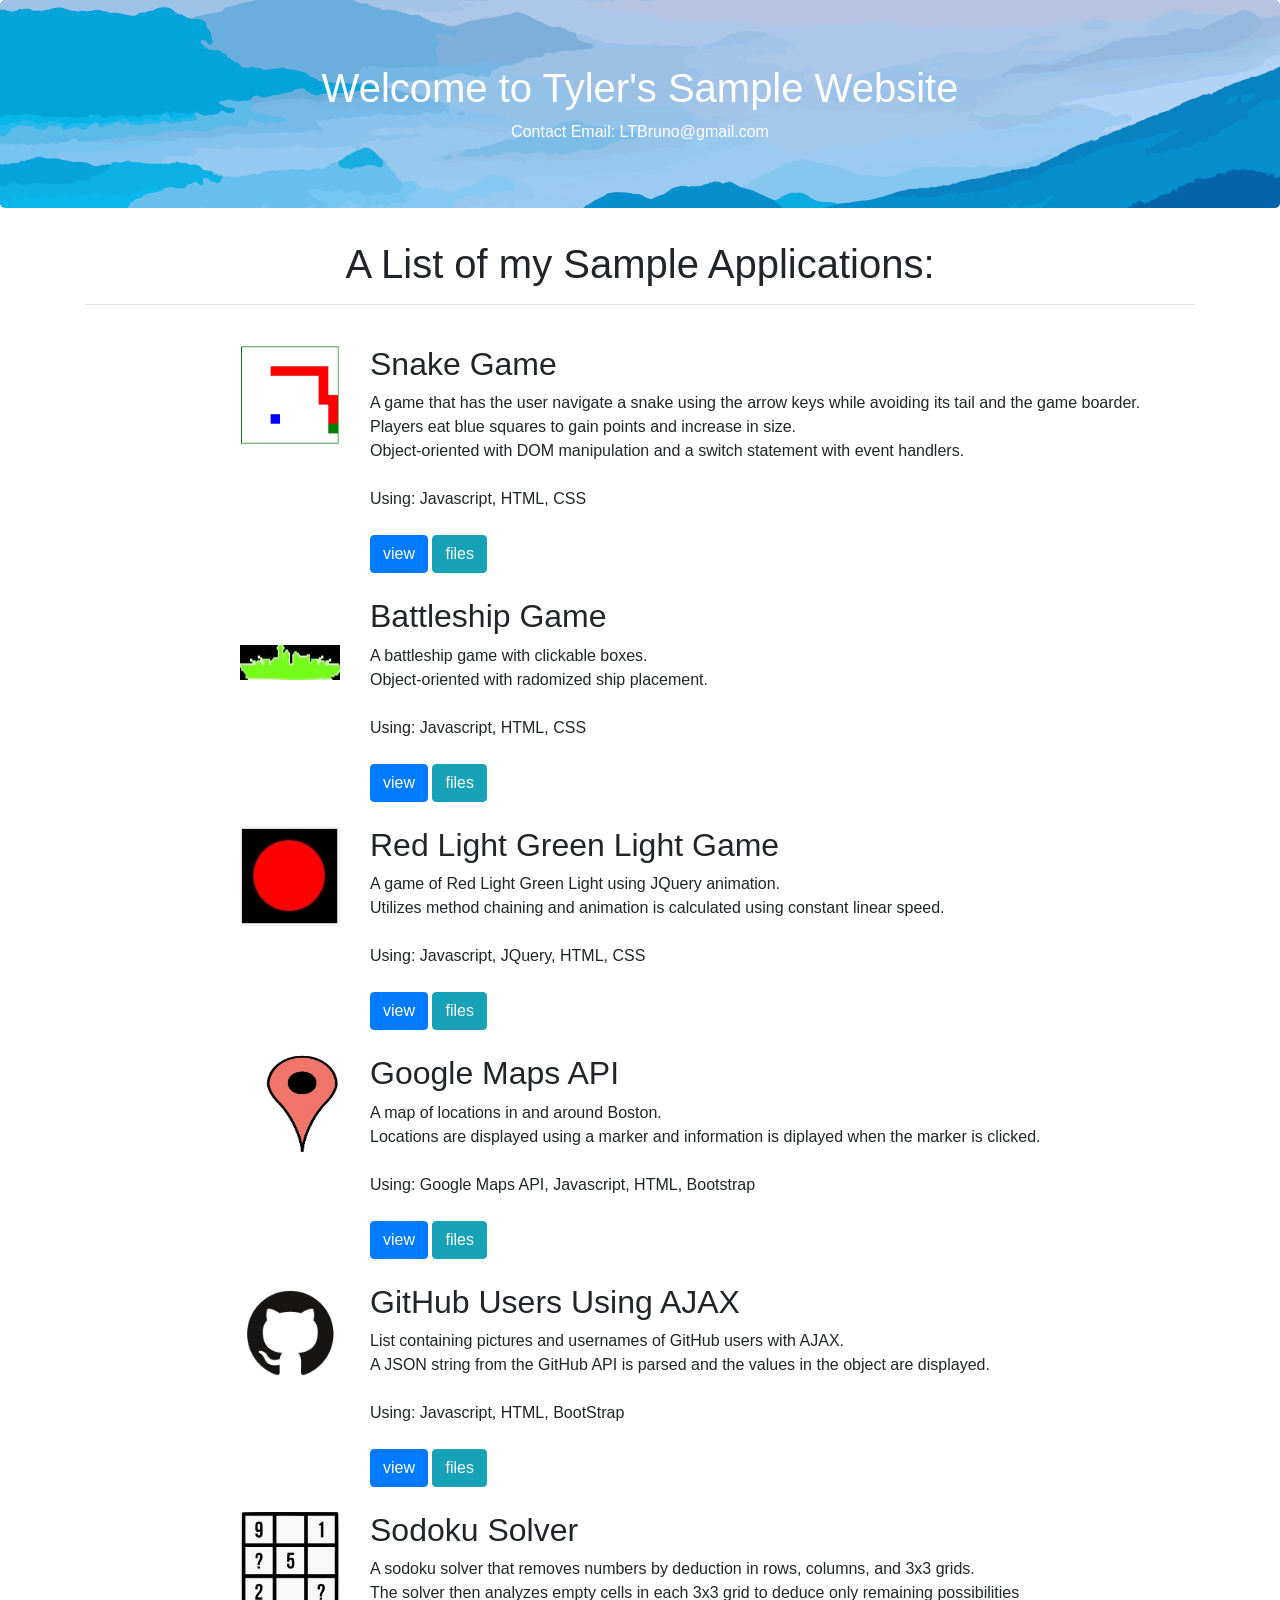
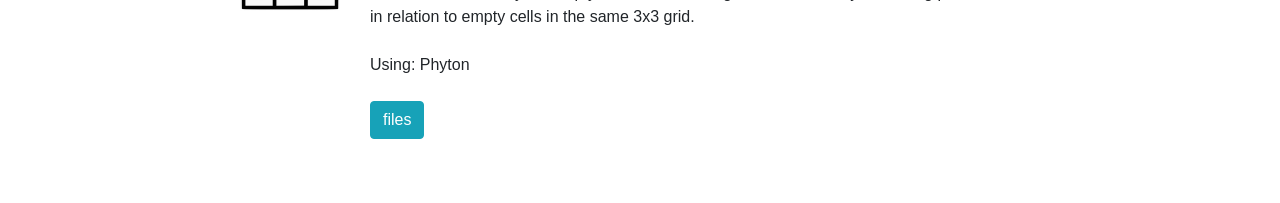
<file: index.html>
<html>
  <head>
    <title>Tyler's Sample Website</title>
    <meta name="viewport" content="width=device-width, initial-scale=1.0">
    <meta charset="utf-8">
    <link rel="stylesheet" href="https://stackpath.bootstrapcdn.com/bootstrap/4.3.1/css/bootstrap.min.css" integrity="sha384-ggOyR0iXCbMQv3Xipma34MD+dH/1fQ784/j6cY/iJTQUOhcWr7x9JvoRxT2MZw1T" crossorigin="anonymous">
  <style>
    .jumbotron {
      background-image: url("mainBackground.jpg");
      background-position: center;
      background-repeat: no-repeat;
    }
    
    p{
      margin: 0;
    }
  </style>
  </head>
  <body>
    <div class="jumbotron text-center bg-info">
      <div class="container">
        <h1 style="color:white">Welcome to Tyler's Sample Website</h1>
        <p style="color:white">Contact Email: LTBruno@gmail.com</p>
      </div>
    </div>
    <div class="text-center">
      <div class="container">
        <h1>A List of my Sample Applications:</h1>
        <hr>
        <br>
      </div>
    </div>
    
    <div class="container">
      <div class="row">
        <div class="col-md-3 text-right">
          <img src="snakePic.jpg" alt="Snake Picture" width="100px" height="100px">
        </div>
        <div class="col-md-9 text-left">
          <h2>Snake Game</h2>
          <p>A game that has the user navigate a snake using the arrow keys while avoiding its tail and the game boarder.</p>
          <p>Players eat blue squares to gain points and increase in size.</p>
          <p>Object-oriented with DOM manipulation and a switch statement with event handlers.</p>
          <br>
          <p>Using: Javascript, HTML, CSS</p>
          <br>
          <a href="snake.html" class="btn btn-primary" role="button">view</a>
          <a href="https://github.com/litybr/snakeGame" class="btn btn-info" role="button">files</a>
         </div>
      </div>
      <br>
      
      <div class="row">
        <div class="col-md-3 text-right">
          <img src="shipPic.jpg" alt="Ship Picture" width="100px" height="35px" header="35px" class="mt-5">
        </div>
        <div class="col-md-9 text-left">
        <h2>Battleship Game</h2>
          <p>A battleship game with clickable boxes.</p>
          <p>Object-oriented with radomized ship placement.</p>
          <br>
          <p>Using: Javascript, HTML, CSS</p>
          <br>
          <a href="battleship.html" class="btn btn-primary" role="button">view</a>
          <a href="https://github.com/litybr/battleshipGame" class="btn btn-info" role="button">files</a>
        </div>
      </div>
      <br>
      
      <div class="row">
        <div class="col-3 text-right">
          <img src="redGreenPic.jpg" alt="Marker Icon" width="100px" height="100px">
        </div>
        <div class="col-md-9">
          <h2>Red Light Green Light Game</h2>
          <p>A game of Red Light Green Light using JQuery animation.</p>
          <p>Utilizes method chaining and animation is calculated using constant linear speed.</p>
          <br>
          <p>Using: Javascript, JQuery, HTML, CSS</p>
          <br>
          <a href="redLightGreenLight.html" class="btn btn-primary" role="button">view</a>
          <a href="https://github.com/litybr/redLightGreenLight" class="btn btn-info" role="button">files</a>
        </div>
      </div>
      <br>
      
      <div class="row">
        <div class="col-3 text-right">
          <img src="markerIcon.jpg" alt="Marker Icon" width="75px" height="100px">
        </div>
        <div class="col-md-9">
          <h2>Google Maps API</h2>
          <p>A map of locations in and around Boston.</p>
          <p>Locations are displayed using a marker and information is diplayed when the marker is clicked.</p>
          <br>
          <p>Using: Google Maps API, Javascript, HTML, Bootstrap</p>
          <br>
          <a href="googleMapsAPI.html" class="btn btn-primary" role="button">view</a>
          <a href="https://github.com/litybr/googleMapsAPI" class="btn btn-info" role="button">files</a>
        </div>
      </div>
      <br>
      
      <div class="row">
        <div class="col-3 text-right">
          <img src="gitHubIcon.jpg" alt="Marker Icon" width="100px" height="100px">
        </div>
        <div class="col-md-9">
          <h2>GitHub Users Using AJAX</h2>
          <p>List containing pictures and usernames of GitHub users with AJAX.</p>
          <p>A JSON string from the GitHub API is parsed and the values in the object are displayed.</p>
          <br>
          <p>Using: Javascript, HTML, BootStrap</p>
          <br>
          <a href="getGitUsersWithBootstrap.html" class="btn btn-primary" role="button">view</a>
          <a href="https://github.com/litybr/getGitHubUsers" class="btn btn-info" role="button">files</a>
        </div>
      </div>
      <br>
      
      <div class="row">
        <div class="col-3 text-right">
          <img src="sodokuPic.jpg" alt="Marker Icon" width="100px" height="100px">
        </div>
        <div class="col-md-9">
          <h2>Sodoku Solver</h2>
          <p>A sodoku solver that removes numbers by deduction in rows, columns, and 3x3 grids.</p>
          <p>The solver then analyzes empty cells in each 3x3 grid to deduce only remaining possibilities</p>
          <p>in relation to empty cells in the same 3x3 grid.</p>
          <br>
          <p>Using: Phyton</p>
          <br>
          <a href="https://github.com/litybr/Sodoku-Solver" class="btn btn-info" role="button">files</a>
        </div>
      </div>
      <br>
      
      <div style="height:40px"></div>

    </div>
  </body>
</html>
</file>
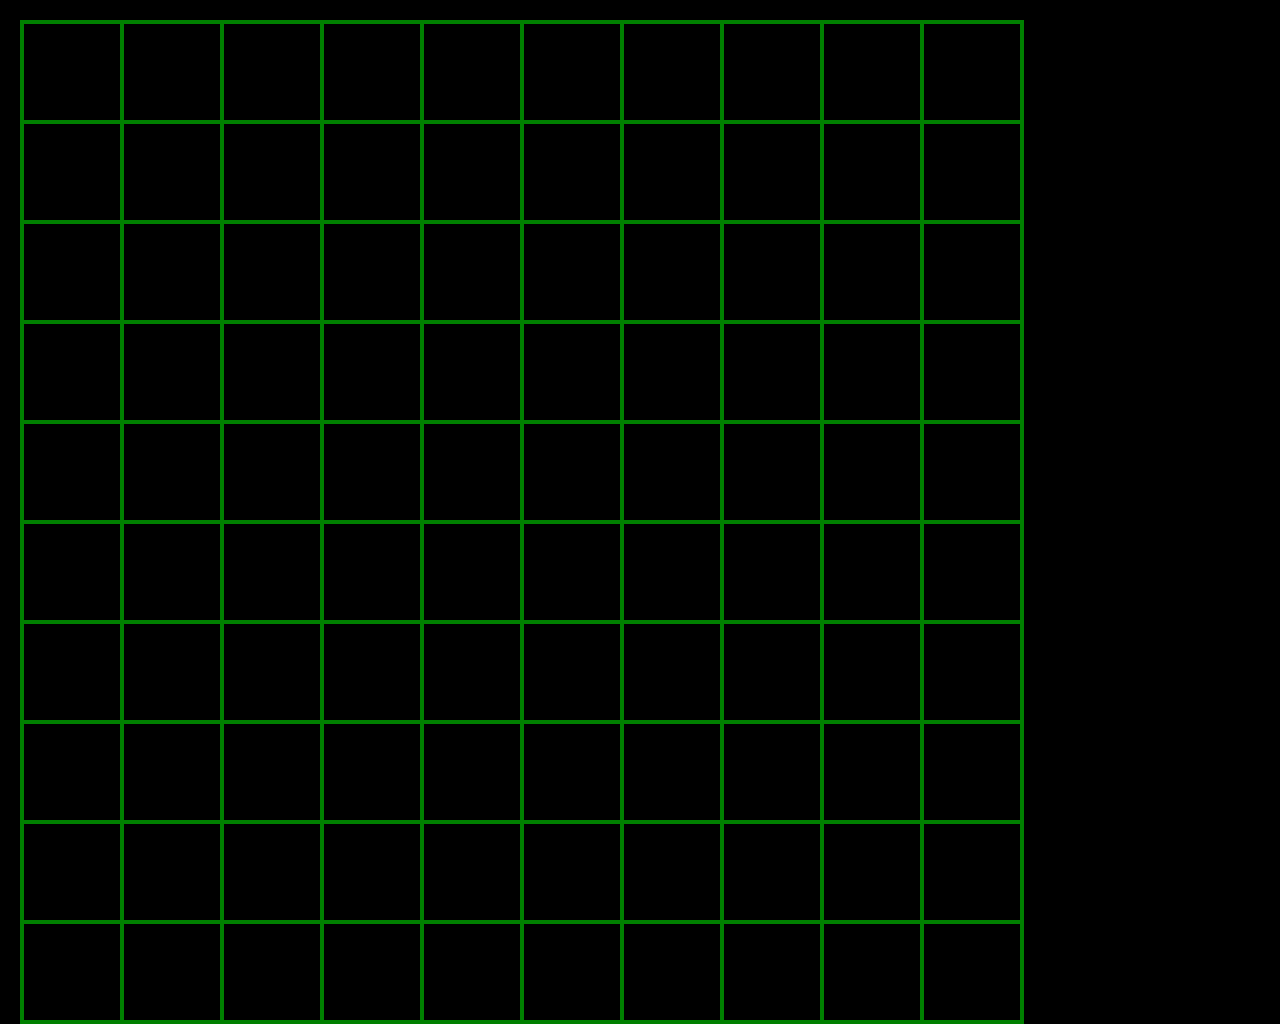
<file: battleship.html>
<!doctype html>
<html lang="en">
    <head>
        <meta charset="utf-8">
        <title>Battleship</title>
        <style>
            body {
                background-color: black;
            }
            div#messageArea {
                position: fixed;
                top: 0px;
                left: 0px;
                color: rgb(83, 175, 19);
            }
            table {
                position: absolute;
                left: 20px;
                top: 20px;
                border-spacing: 0px;
                border: 2px solid green;
            }
            td {
                width: 94px;
                height: 94px;
                border: 2px solid green;
            }
            form {
                position: fixed;
                bottom: 0px;
                right: 0px;
                padding: 15px;
                background-color: rgb(83, 175, 19);
            }
            form input {
                background-color: rgb(152, 207, 113);
                border-color: rgb(83, 175, 19);
                font-size: 1em;
            }
            .hit {
                background: url("ship.png") no-repeat center center;
            }
            .miss {
                background: url("miss.png") no-repeat center center;
            }
            .sunk {
                background: url("sunkship.png") no-repeat center center;
            }
            
        </style>
    </head>
    <body>
            <div id="messageArea"></div>
            <!--<form>
                <input type="text" id="guessInput" placeholder="A0">
                <input type="button" id="fireButton" value="Fire!"> -->
        <script src="battleship.js"></script>
    </body>   
</html>
</file>
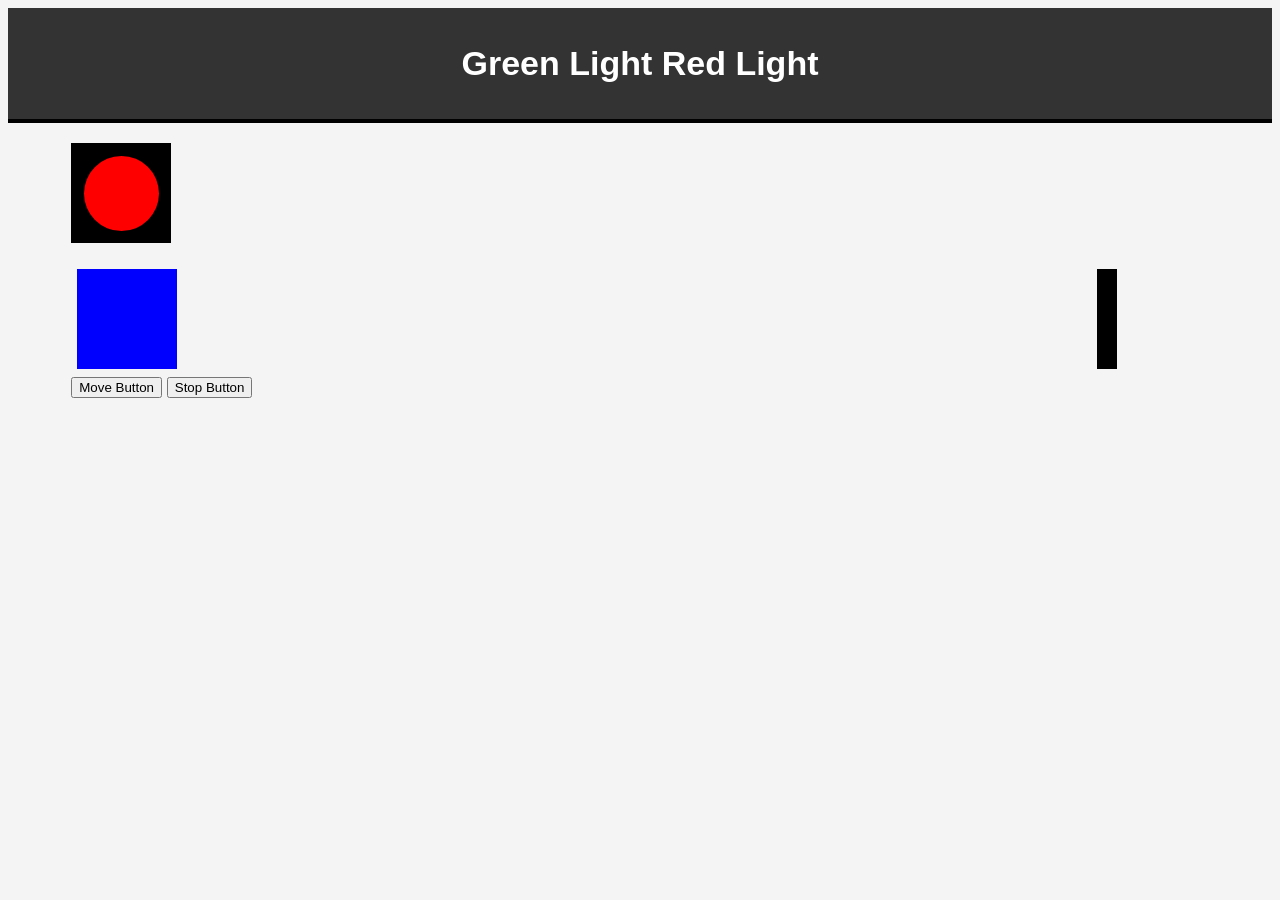
<file: redLightGreenLight.html>
<!DOCTYPE html>
<html>
<head>
	<title>jQuery Crash Course | Effects & Animate</title>
	<script src="https://code.jquery.com/jquery-3.4.1.min.js"></script>
	<style>
		body{
			font-size: 17px;
			font-family: arial;
			background: #f4f4f4;
			line-height: 1.5em;
		}
		header{
			background:#333;
			color:#fff;
			padding:20px;
			text-align: center;
			border-bottom: 4px #000 solid;
			margin-bottom: 10px;
		}
		#container{
			width:90%;
			margin:auto;
			padding:10px;
		}

		#box{
			background:#333;
			color:#fff;
			width:500px;
			height:90px;
			padding:40px;
			margin-left:400px;
			text-align:center;
		}

		#lightBack{
			background:black;
			width:100px;
			height:100px;
			postion:relative;
		}

		#lightCenter{
			width:75px;
			height:75px;
			border-radius:50%;
			position:absolute;
			margin:12.5px;
		}

		#moveBox{
			background:blue;
			width:100px;
			height:100px;
			display:inline-block;
			position:absolute;
			left:77px;
		}

		#finish{
			background:black;
			width:20px;
			height:100px;
			display:inline-block;
			position:absolute;
			left:1097px;
		}

		.green{
			background:green
		}

		.red{
			background:red
		}

		.buttons{
			margin-top:80px
		}
	</style>
</head>
<body>
	<header>
		<h1>Green Light Red Light</h1>
	</header>
	<div id="container">

		<div id="lightBack">
			<div id="lightCenter" class="red">
			</div>
		</div>
		<br>

			<div id="moveBox">
			</div>
			<div id="finish">
			</div>

		<div class="buttons">
			<br>
			<button id="moveButton">Move Button</button>
			<button id="stopButton">Stop Button</button>
			<br>
		</div>
	</div>

	<script>
	var light = "red";
	var start = 1;
	var runner = 0;
	var repeater = null;
	var timeReducer = 10000;
	var minusTime = 0;

//The timer for randomized timer for changing the light.
	function startRepeater() {
		clearInterval(repeater);
		repeater = setInterval(changeLight, ((Math.random() * 1000) + 700) );
	};

//The timer for checking if the user is still moving while the light is red.
	function checkRed() {
		clearInterval(repeater);
		repeater = setInterval(checkLight, 500 );
	};

//Checks to see if the light is red or if the user is still moving while red.
	function checkLight() {
		if(light === "red" && runner === 1){
			clearInterval(repeater);
			$('#moveBox').stop();
			loseDisplay();
			return
		}else{
			startRepeater();
		}
	};

//Displays the losing card.
	function loseDisplay() {
		$('#container').hide();
		var lost = `<div id="box">
				<h1>You Lose</h1>
				<p>Refresh the page to play again.</p>
		</div>`;
		//Method chaining, the 'lost' variable is created first, which is hidden
		//it is then appended to the body and faded in.
		$(lost).hide().appendTo('body').fadeIn(2000);
	};

//Displays the winning card.
	function winDisplay() {
		clearInterval(repeater);
		$('#container').hide();
		var win = `<div id="box">
				<h1>You Win</h1>
				<p>Refresh the page to play again.</p>
		</div>`;
		$(win).hide().appendTo('body').fadeIn(2000);
	};

//Changes the color of the light.
	function changeLight() {
		if(light === "red"){
			light = "green";
			$('#lightCenter').removeClass('red');
			$('#lightCenter').addClass('green');
		}else{
			light = "red";
			$('#lightCenter').removeClass('green');
			$('#lightCenter').addClass('red');
			checkRed();
		};
	};

//Event Handlers
		$(document).ready(function(){

//When the move button is clicked.
			$('#moveButton').click(function(){
				if(start === 1){
					$('#lightCenter').removeClass('red');
					$('#lightCenter').addClass('green');
					light = "green";
					start = 0;
				};
				$('#moveBox').animate({
					left: 1000
				},timeReducer,"linear",winDisplay);
				runner = 1;
				startRepeater();
				checkLight();
			});

//When the stop button is clicked.
			$('#stopButton').click(function(){
				$('#moveBox').stop();
				//Gets the position of the moving box.
				minusTime = Math.floor($('#moveBox').position().left);
				//Reduces the time needed to move.
				//Needed to adjust or else the box will move more slowly towards the goal.
				//The animate methods always uses a constant time, even if the remaining distance is stort.
				//1100 insead of 1000 so it moves a little slowly at the end.
				timeReducer = ((1100-minusTime)/1100)*10000;
				runner = 0;
			});


			});

	</script>
</body>
</html>
</file>
